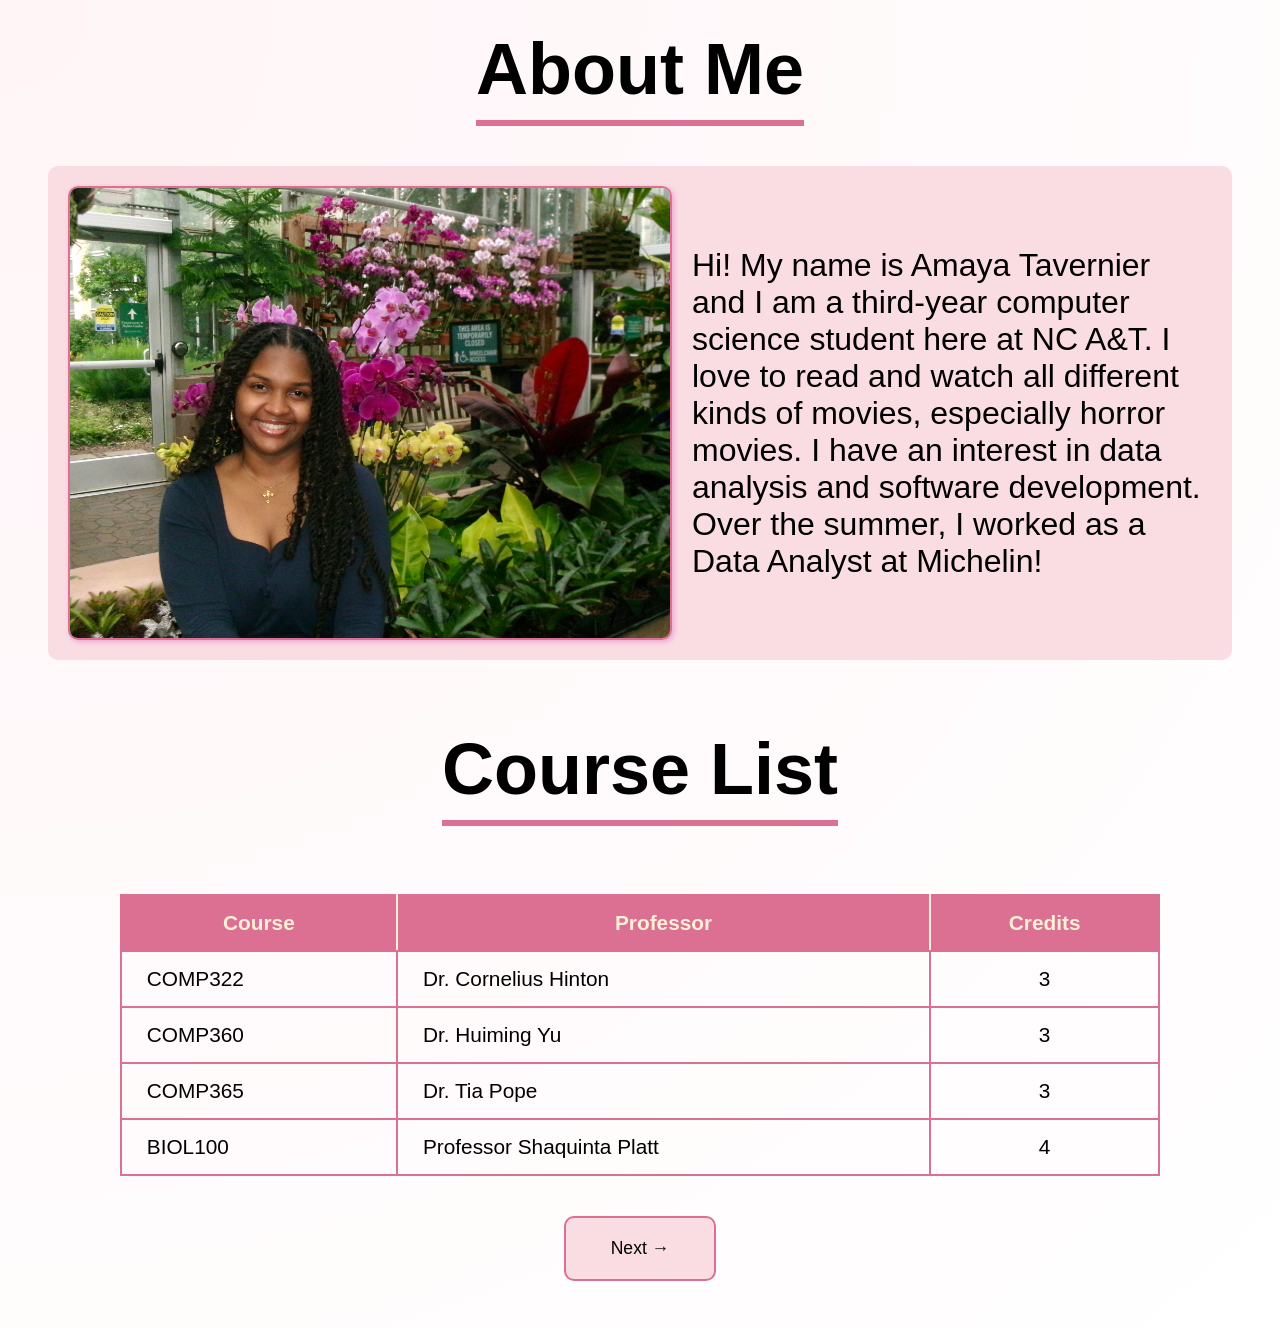
<file: index.html>
<body style = "align-items: center; display: flex; flex-direction: column; font-family: 'Trebuchet MS', 'Lucida Sans Unicode', 'Lucida Grande', 'Lucida Sans', Arial, sans-serif; background: radial-gradient(circle at top left, #FFF5F7, #FFFFFF); padding: 20px;" >
    <h1 style = "font-size: 4.5rem; border-bottom: 6px solid palevioletred; padding-bottom: 10px; margin: 0 0 20px 0">
        About Me
    </h1>
    <div style = "background-color: #FADCE3; display: flex; align-items: center; gap: 20px; margin: 20px; padding: 20px; border-radius: 10px;">
        <img src="img/img2.jpg" alt="Amaya Botanical" width = "600" style = "border-radius: 10px; border-width: 2px; border-style: solid; border-color: palevioletred; box-shadow: 2px 2px 5px rgba(209, 46, 158, 0.3);">
        <p class = "bio" style = "font-size: 2rem; text-align: left; flex: 1; max-width: 800px;">
            Hi! My name is Amaya Tavernier and I am a third-year computer science student here at NC A&T. I love to read and watch all different kinds of movies, especially horror movies. 
            I have an interest in data analysis and software development. Over the summer, I worked as a Data Analyst at Michelin!
        </p>       
    </div>

    <h1 style = "font-size: 4.5rem; border-bottom: 6px solid palevioletred; padding-bottom: 10px;"> Course List </h1>

    <table style="border-collapse: collapse; width: 85%; font-size: 1.3rem; margin: 20px;">
        <tr>
            <th style="border: 2px solid palevioletred; border-right: 2px solid papayawhip;padding: 15px 25px; color: papayawhip; background-color: palevioletred;">Course</th>
            <th style="border: 2px solid palevioletred; border-right: 2px solid papayawhip; padding: 15px 25px; color: papayawhip; background-color: palevioletred;">Professor</th>
            <th style="border: 2px solid palevioletred; padding: 15px 25px; color: papayawhip; background-color: palevioletred;">Credits</th>
        </tr>
        <tr>
            <td style="border: 2px solid palevioletred; padding: 15px 25px;">COMP322</td>
            <td style="border: 2px solid palevioletred; padding: 15px 25px;">Dr. Cornelius Hinton</td>
            <td style="border: 2px solid palevioletred; padding: 15px 25px; text-align: center;">3</td>
        </tr>
        <tr>
            <td style="border: 2px solid palevioletred; padding: 15px 25px;">COMP360</td>
            <td style="border: 2px solid palevioletred; padding: 15px 25px;">Dr. Huiming Yu</td>
            <td style="border: 2px solid palevioletred; padding: 15px 25px; text-align: center;">3</td>
        </tr>
        <tr>
            <td style="border: 2px solid palevioletred; padding: 15px 25px;">COMP365</td>
            <td style="border: 2px solid palevioletred; padding: 15px 25px;">Dr. Tia Pope</td>
            <td style="border: 2px solid palevioletred; padding: 15px 25px; text-align: center;">3</td>
        </tr>
        <tr>
            <td style="border: 2px solid palevioletred; padding: 15px 25px;">BIOL100</td>
            <td style="border: 2px solid palevioletred; padding: 15px 25px;">Professor Shaquinta Platt </td>
            <td style="border: 2px solid palevioletred; padding: 15px 25px; text-align: center;">4</td>
        </tr>
    </table>

    <a href = introduction.html>
        <button type="button" style = "background-color: #FADCE3; border-radius: 10px; border: 2px solid palevioletred; padding: 20px 45px; margin: 20px; font-size: 1.1rem; font-weight: 500;">
            Next →
        </button>
    </a>

</body>
</file>
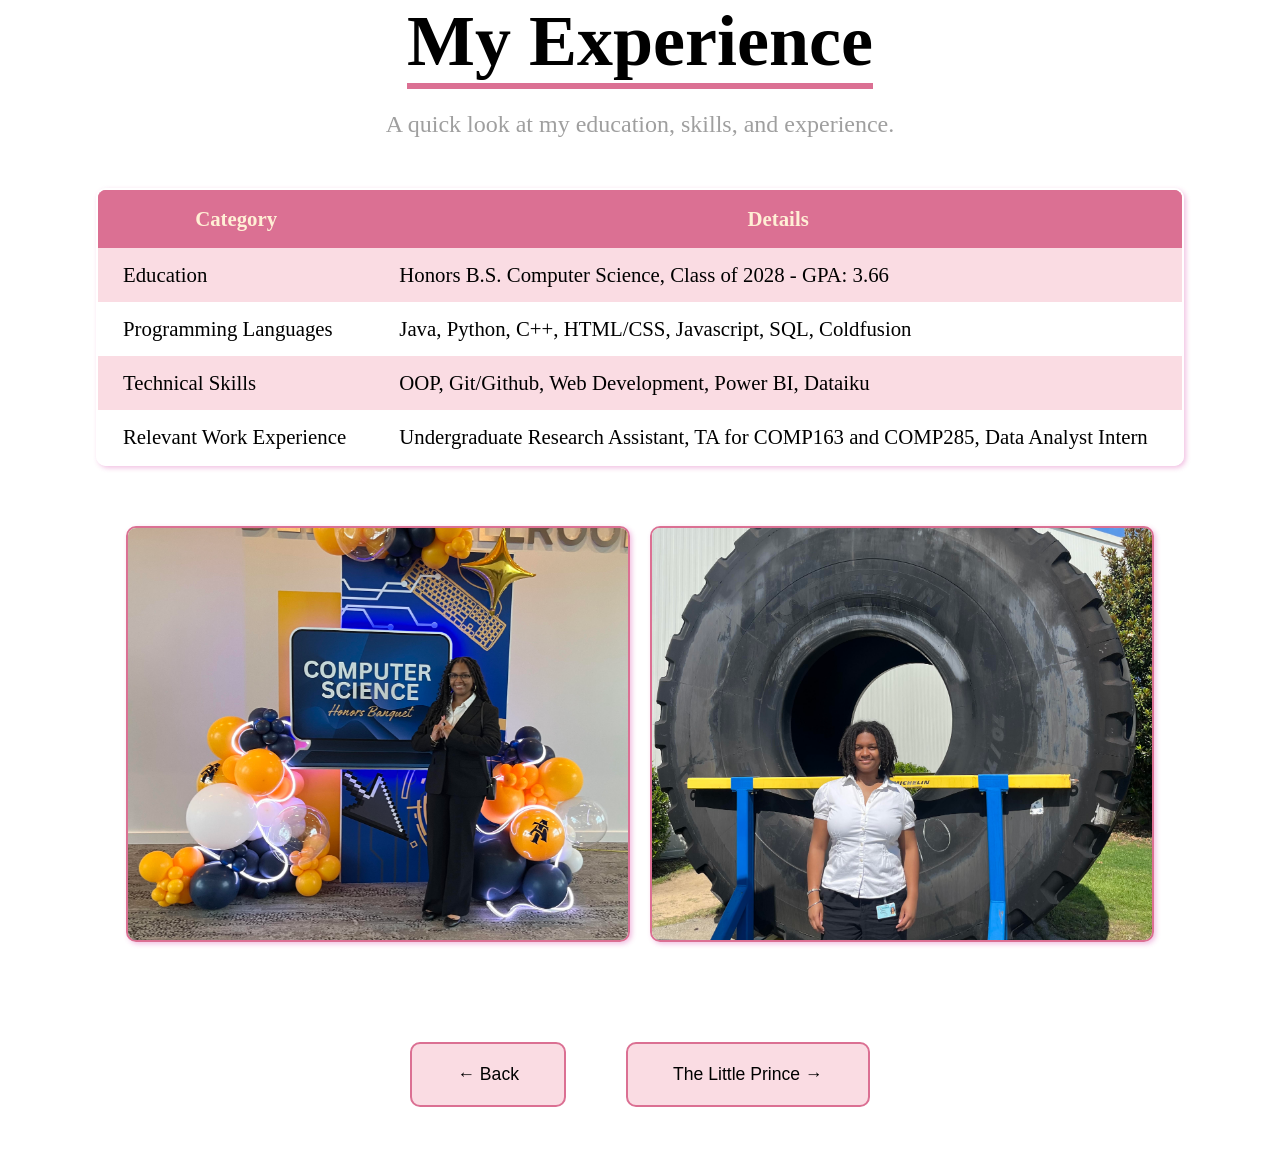
<file: introduction.html>
<html lang="en">
<head>
    <meta charset="UTF-8">
    <title>My Web Page</title>
    <link rel="stylesheet" href="styles.css">
</head>

<body class="body">
    <h1 style = "font-size: 4.5rem; border-bottom: 6px solid palevioletred; margin: 0 0 2px 0">
        My Experience
    </h1>
    <h2 style = "font-size: 1.5rem; color: rgb(159, 159, 159); padding-bottom: 10px; font-weight: 100;">
        A quick look at my education, skills, and experience.
    </h2>

        <table style="border-collapse: separate; border-spacing: 0; border: 2px solid #ffff; border-radius: 10px; overflow: hidden; width: 85%; font-size: 1.3rem; margin: 20px; box-shadow: 2px 2px 5px rgba(209, 46, 158, 0.3);">
        <tr>
            <th style="border: 2px solid palevioletred; padding: 15px 25px; color: papayawhip; background-color: palevioletred;">Category</th>
            <th style="border: 2px solid palevioletred; padding: 15px 25px; color: papayawhip; background-color: palevioletred;">Details</th>
        </tr>
        <tr>
            <td style="background-color: fadce3; padding: 15px 25px;">Education</td>
            <td style="background-color: fadce3; padding: 15px 25px;">Honors B.S. Computer Science, Class of 2028 - GPA: 3.66</td>
        </tr>
        <tr>
            <td style="padding: 15px 25px;">Programming Languages</td>
            <td style="padding: 15px 25px;">Java, Python, C++, HTML/CSS, Javascript, SQL, Coldfusion</td>
        </tr>
        <tr>
            <td style="background-color: fadce3; padding: 15px 25px;">Technical Skills</td>
            <td style="background-color: fadce3; padding: 15px 25px;">OOP, Git/Github, Web Development, Power BI, Dataiku</td>
        </tr>
        <tr>
            <td style="padding: 15px 25px;">Relevant Work Experience</td>
            <td style="padding: 15px 25px;">Undergraduate Research Assistant, TA for COMP163 and COMP285, Data Analyst Intern</td>
        </tr>

    </table>

    <!-- 
    Education: Honors B.S. Computer Science, Class of 2028, GPA: 3.66
    Programming Languages: Java, Python, C++, HTML/CSS, Javascript, SQL, Coldfusion
    Technical Skills: OOP, Git/Github, Web Development, Power BI, Dataiku
    Relevant Work Experience: Undergraduate Research Assistant, TA for COMP163 and COMP285, Data Analyst Intern
     -->

     <div style = "width: 100%; display: flex; align-items: center; gap: 20px; margin: 20px; padding: 20px; border-radius: 10px; justify-content: center;">
        <img src="img/img1.jpg" alt="Amaya Botanical" style = "width: 45%; max-width: 500px; border-radius: 10px; border-width: 2px; border-style: solid; border-color: palevioletred; box-shadow: 2px 2px 5px rgba(209, 46, 158, 0.3);" title = "Me at the 2026 Honors Computer Science banquet!";">
        <img src="img/img3.jpg" alt="Amaya Botanical" style = "width: 45%; max-width: 500px; border-radius: 10px; border-width: 2px; border-style: solid; border-color: palevioletred; box-shadow: 2px 2px 5px rgba(209, 46, 158, 0.3);" title = "Me at Michelin this summer!";">
    
    </div>
    
    
    <div style = "width: 100%; display: flex; align-items: center; gap: 20px; margin: 20px; padding: 20px; border-radius: 10px; justify-content: center;">
        <a href = index.html>
            <button type="button" style = "background-color: #FADCE3; border-radius: 10px; border: 2px solid palevioletred; padding: 20px 45px; margin: 20px; font-size: 1.1rem; font-weight: 500;">
                ← Back
            </button>
        </a>
    <a href = little_prince.html>
            <button type="button" class="nav-button">
                The Little Prince →
            </button>
        </a>
    </div>

</body>
</file>
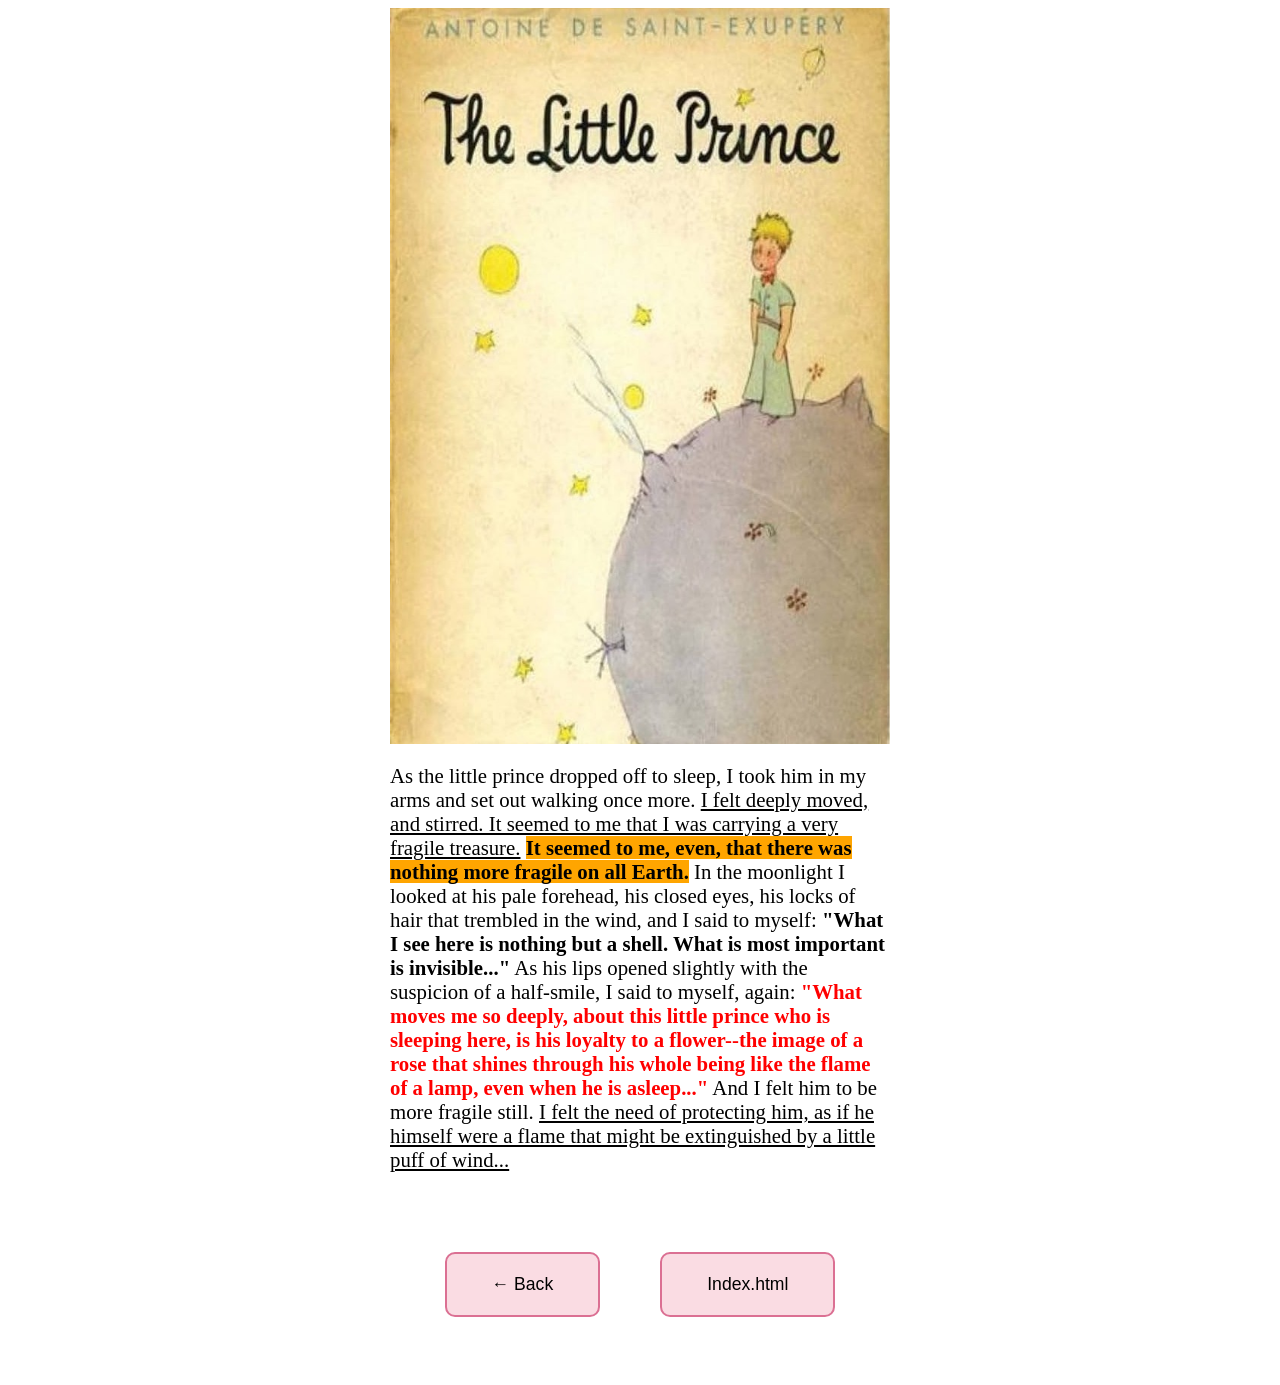
<file: little_prince.html>
<!-- The Little Prince -->
<html lang="en">
<head>
    <meta charset="UTF-8">
    <title>My Web Page</title>
    <link rel="stylesheet" href="styles.css">
</head>

<div class="body">

<img src="img/le petit prince.jpg" alt="The Little Prince" class="prince-img" title="The Little Prince">

<h3 class="prince-quote"> 
    As the little prince dropped off to sleep, I took him in
    my arms and set out walking once more. 
    <span class="underline-text">I felt deeply moved, and stirred. It seemed to me that I was
    carrying a very fragile treasure.</span> 
    <span class="highlight-text">It seemed to me, even,
    that there was nothing more fragile on all Earth.</span> 
    In the moonlight I looked at his pale forehead, his closed
    eyes, his locks of hair that trembled in the wind, and I
    said to myself: 
    <span class="bold-text">"What I see here is nothing but a shell. What is most important is invisible..."</span>
    As his lips opened slightly with the suspicion of a 
    half-smile, I said to myself, again: 
    <span class="red-text">"What moves me
    so deeply, about this little prince who is sleeping
    here, is his loyalty to a flower--the image of a rose
    that shines through his whole being like the flame
    of a lamp, even when he is asleep..."</span> 
    And I felt him to be more fragile still. 
    <span class="underline-text">I felt the need of 
    protecting him, as if he himself were a flame that
    might be extinguished by a little puff of wind...</span>
</h3>

    <div class="nav-bar">
        <a href = introduction.html>
            <button type="button" class="nav-button">
                ← Back
            </button>
        </a>
        <a href = index.html>
            <button type="button" class="nav-button">
                Index.html
            </button>
        </a>
    </div>
</div>
</file>
<file: styles.css>
.prince-img {
    width: 45%;
    max-width: 500px;
}

.prince-quote {
    width: 45%;
    max-width: 500px;
    font-size: 1.3rem;
    text-align: left;
    margin-top: 20px;
    font-weight: 300;
}

.underline-text {
    text-decoration: underline;
}

.highlight-text {
    font-weight: bold;
    background-color: orange;
}

.bold-text {
    font-weight: bold;
}

.red-text {
    font-weight: bold;
    color: red;
}

.nav-bar {
    width: 100%;
    display: flex;
    align-items: center;
    gap: 20px;
    margin: 20px;
    padding: 20px;
    border-radius: 10px;
    justify-content: center;
}

.nav-button {
    background-color: #FADCE3;
    border-radius: 10px;
    border: 2px solid palevioletred;
    padding: 20px 45px;
    margin: 20px;
    font-size: 1.1rem;
    font-weight: 500;
}

.body {
    display: flex;
    flex-direction: column;
    align-items: center;
    margin: 0;
    padding: 0;
}
</file>
